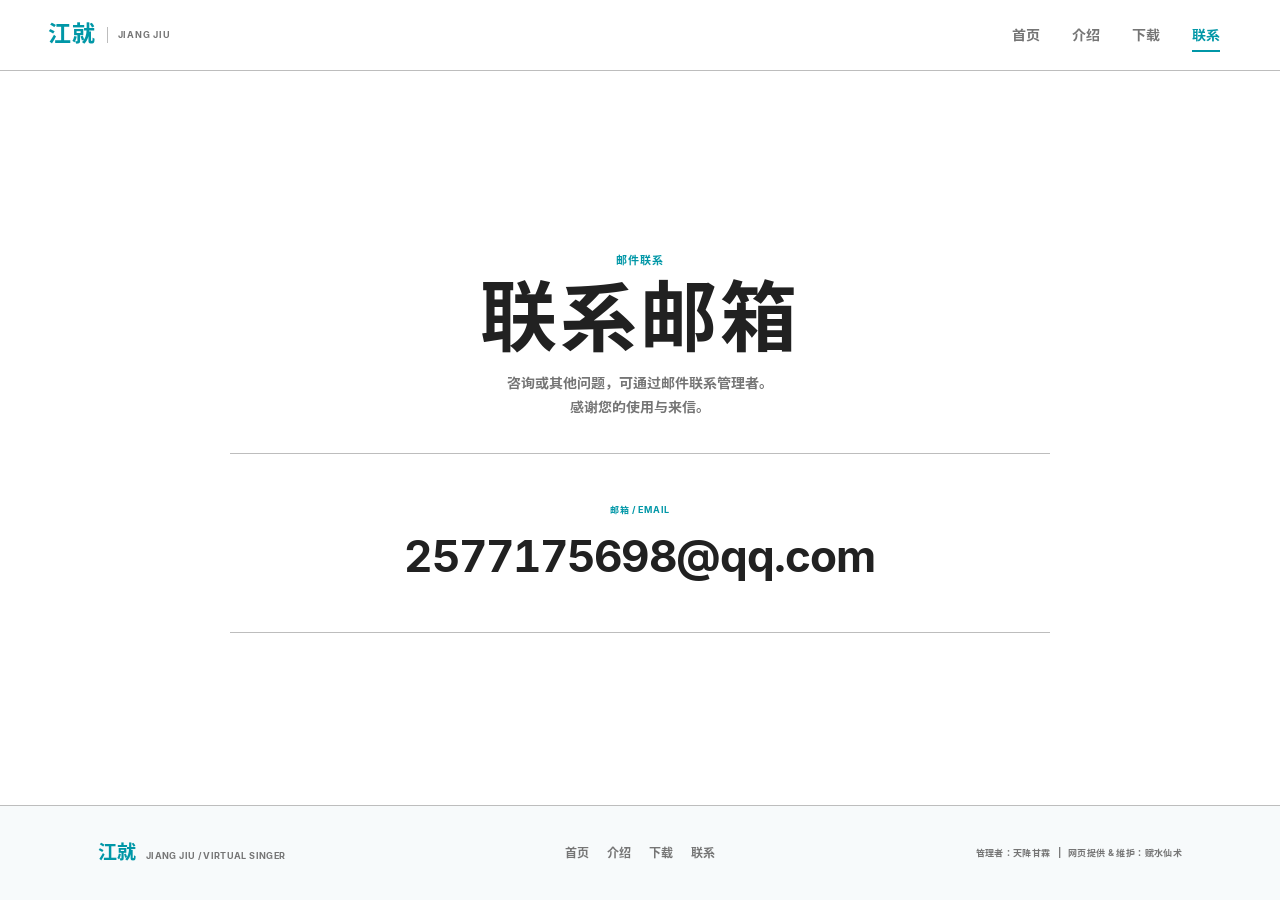
<file: contact.html>
<!doctype html>
<html lang="zh-CN">
<head>
  <meta charset="UTF-8">
  <meta name="viewport" content="width=device-width, initial-scale=1.0">
  <meta name="description" content="通过邮箱联系江就制作组。">
  <meta name="theme-color" content="#00bcd4">
  <title>江就｜联系</title>
  <link rel="icon" href="favicon.svg" type="image/svg+xml">
  <link rel="stylesheet" href="style.css">
</head>
<body class="contact-view">
  <div id="app" class="page-shell" v-cloak>
    <site-header active="contact"></site-header>

    <main>
      <section class="section contact-page">
        <div class="container">
          <div class="contact-feature">
            <div class="contact-feature-copy">
              <p class="eyebrow">邮件联系</p>
              <h1>联系邮箱</h1>
              <p class="contact-message">咨询或其他问题，可通过邮件联系管理者。<br>感谢您的使用与来信。</p>
            </div>

            <div class="contact-email-panel">
              <span>邮箱 / EMAIL</span>
              <strong>2577175698@qq.com</strong>
            </div>
          </div>
        </div>
      </section>
    </main>

    <site-footer></site-footer>

    <transition name="toast">
      <div v-if="toast" class="toast" role="status">{{ toast }}</div>
    </transition>
  </div>

  <script src="vendor/vue.global.prod.js"></script>
  <script src="app.js"></script>
  <script>
    JiangJiuApp({}).mount("#app");
  </script>
</body>
</html>
</file>
<file: style.css>
@font-face {
  font-family: "Sarasa Ui CL";
  src: url("font/SarasaUiCL-Bold.ttf") format("truetype");
  font-weight: 100 900;
  font-style: normal;
  font-display: swap;
}

:root {
  --primary-dark: #0097a7;
  --primary-light: #b2ebf2;
  --primary: #00bcd4;
  --on-primary: #ffffff;
  --accent: #607d8b;
  --text-primary: #212121;
  --text-secondary: #757575;
  --divider: #bdbdbd;
  --white: #ffffff;
  --canvas: #f7fafb;
  --page-width: 1180px;
  --page-padding: clamp(20px, 4vw, 48px);
  --header-height: 70px;
  --radius: 12px;
  --transition: 160ms ease;
  --font-family: "Sarasa Ui CL", "Microsoft YaHei", sans-serif;
}

*,
*::before,
*::after {
  box-sizing: border-box;
}

html {
  scroll-behavior: smooth;
}

body {
  margin: 0;
  min-width: 320px;
  color: var(--text-primary);
  background: var(--white);
  font-family: var(--font-family);
  font-size: 16px;
  line-height: 1.7;
  -webkit-font-smoothing: antialiased;
  text-rendering: optimizeLegibility;
}

html body,
html body * {
  font-family: var(--font-family) !important;
}

button,
input,
textarea,
select {
  color: inherit;
  font: inherit;
}

button {
  border: 0;
}

a {
  color: inherit;
  text-decoration: none;
}

img {
  display: block;
  max-width: 100%;
}

p,
h1,
h2,
h3,
h4 {
  margin-top: 0;
}

::selection {
  color: var(--text-primary);
  background: var(--primary-light);
}

:focus-visible {
  outline: 2px solid var(--primary-dark);
  outline-offset: 3px;
}

[v-cloak] {
  display: none !important;
}

.page-shell {
  display: flex;
  min-height: 100vh;
  flex-direction: column;
}

.page-shell > main {
  flex: 1;
}

.container {
  width: min(100%, var(--page-width));
  margin-inline: auto;
  padding-inline: var(--page-padding);
}

.section {
  padding-block: 70px;
}

.section-sm {
  padding-block: 44px;
}

.section-line {
  border-top: 1px solid var(--divider);
}

.section-heading {
  margin-bottom: 10px;
  font-size: clamp(1.9rem, 3.2vw, 2.75rem);
  font-weight: 700;
  letter-spacing: -0.04em;
  line-height: 1.3;
}

.section-description {
  max-width: 600px;
  margin-bottom: 0;
  color: var(--text-secondary);
  font-size: 14px;
}

.eyebrow {
  margin-bottom: 10px;
  color: var(--primary-dark);
  font-family: "SFMono-Regular", Consolas, monospace;
  font-size: 11px;
  font-weight: 700;
  letter-spacing: 0.08em;
}

.section-top {
  display: flex;
  align-items: flex-end;
  justify-content: space-between;
  gap: 32px;
  margin-bottom: 26px;
}

.section-top .section-heading {
  margin-bottom: 0;
}

.muted {
  color: var(--text-secondary);
}

.sr-only {
  position: absolute;
  width: 1px;
  height: 1px;
  margin: -1px;
  padding: 0;
  overflow: hidden;
  clip: rect(0, 0, 0, 0);
  white-space: nowrap;
  border: 0;
}

/* Header */
.site-header {
  position: sticky;
  top: 0;
  z-index: 50;
  border-bottom: 1px solid var(--divider);
  background: rgba(255, 255, 255, 0.94);
  backdrop-filter: blur(10px);
}

.header-inner {
  display: grid;
  grid-template-columns: 1fr auto;
  align-items: center;
  width: min(100%, 1280px);
  min-height: var(--header-height);
  margin-inline: auto;
  padding-inline: var(--page-padding);
}

.brand {
  display: inline-flex;
  align-items: center;
  justify-self: start;
  gap: 10px;
}

.brand-name {
  color: var(--primary-dark);
  font-family: "Songti SC", "STSong", serif;
  font-size: 23px;
  font-weight: 700;
  letter-spacing: 0.06em;
}

.brand-en {
  padding-left: 10px;
  border-left: 1px solid var(--divider);
  color: var(--text-secondary);
  font-family: "SFMono-Regular", Consolas, monospace;
  font-size: 9px;
  letter-spacing: 0.08em;
}

.main-nav {
  display: flex;
  align-items: center;
  justify-self: end;
  gap: 8px;
}

.nav-link {
  position: relative;
  padding: 8px 12px;
  color: var(--text-secondary);
  font-size: 14px;
  transition: color var(--transition);
}

.nav-link::after {
  position: absolute;
  right: 12px;
  bottom: 3px;
  left: 12px;
  height: 2px;
  background: var(--primary-dark);
  content: "";
  transform: scaleX(0);
  transform-origin: left;
  transition: transform var(--transition);
}

.nav-link:hover {
  color: var(--text-primary);
}

.nav-link.is-active {
  color: var(--primary-dark);
  font-weight: 600;
}

.nav-link.is-active::after,
.nav-link:hover::after {
  transform: scaleX(1);
}

.menu-toggle {
  display: none;
  justify-self: end;
  padding: 7px;
  background: transparent;
}

.menu-toggle span {
  margin-right: 7px;
  font-size: 13px;
}

.menu-toggle i {
  display: block;
  width: 19px;
  height: 1px;
  margin-block: 5px;
  background: var(--text-primary);
  transition: transform var(--transition);
}

.menu-is-open .menu-toggle i:first-of-type {
  transform: translateY(3px) rotate(45deg);
}

.menu-is-open .menu-toggle i:last-of-type {
  transform: translateY(-3px) rotate(-45deg);
}

/* Actions */
.btn {
  display: inline-flex;
  min-height: 44px;
  align-items: center;
  justify-content: center;
  gap: 9px;
  padding: 9px 18px;
  border: 1px solid var(--primary-dark);
  border-radius: 7px;
  color: var(--on-primary);
  background: var(--primary-dark);
  font-size: 14px;
  font-weight: 600;
  transition: background-color var(--transition), border-color var(--transition), box-shadow var(--transition);
}

.btn:hover {
  border-color: var(--accent);
  background: var(--accent);
  box-shadow: 0 5px 14px rgba(33, 33, 33, 0.1);
}

.btn-outline {
  color: var(--primary-dark);
  background: transparent;
}

.btn-outline:hover {
  color: var(--on-primary);
}

.btn-soft {
  border-color: var(--primary-light);
  color: var(--primary-dark);
  background: var(--primary-light);
}

.btn-soft:hover {
  border-color: var(--primary);
  color: var(--on-primary);
  background: var(--primary);
}

.text-link {
  display: inline-flex;
  align-items: center;
  gap: 6px;
  color: var(--primary-dark);
  font-size: 13px;
  font-weight: 600;
}

.text-link span {
  transition: transform var(--transition);
}

.text-link:hover span {
  transform: translateX(3px);
}

/* Home section indicator */
.section-dots {
  position: fixed;
  top: 50%;
  right: clamp(8px, 1.4vw, 20px);
  z-index: 20;
  display: grid;
  gap: 13px;
  transform: translateY(-50%);
}

.section-dot {
  position: relative;
  display: grid;
  width: 22px;
  height: 22px;
  place-items: center;
}

.section-dot::before {
  width: 7px;
  height: 7px;
  border: 1px solid var(--text-secondary);
  border-radius: 50%;
  background: transparent;
  content: "";
  transition: background-color var(--transition), border-color var(--transition), transform var(--transition);
}

.section-dot.is-active::before {
  border-color: var(--primary-dark);
  background: var(--primary-dark);
  transform: scale(1.18);
}

.section-dot span {
  position: absolute;
  right: 28px;
  visibility: hidden;
  padding: 3px 7px;
  border-radius: 3px;
  color: var(--on-primary);
  background: var(--text-primary);
  font-size: 10px;
  line-height: 1.4;
  opacity: 0;
  white-space: nowrap;
  transition: opacity var(--transition), visibility var(--transition);
}

.section-dot:hover span {
  visibility: visible;
  opacity: 1;
}

/* Home */
.home-hero {
  padding-block: 34px 78px;
}

.hero-masthead {
  display: flex;
  justify-content: space-between;
  gap: 24px;
  margin-bottom: 56px;
  padding-bottom: 12px;
  border-bottom: 1px solid var(--divider);
  color: var(--text-secondary);
  font-family: "SFMono-Regular", Consolas, monospace;
  font-size: 9px;
  letter-spacing: 0.1em;
}

.hero-layout {
  display: grid;
  grid-template-columns: minmax(360px, 0.94fr) minmax(0, 1.06fr);
  gap: clamp(52px, 7vw, 96px);
  align-items: end;
}

.hero-figure {
  margin: 0;
}

.hero-figure img {
  width: 100%;
  aspect-ratio: 3 / 4;
  object-fit: cover;
}

.hero-figure figcaption {
  display: flex;
  justify-content: space-between;
  gap: 20px;
  margin-top: 8px;
  padding-top: 10px;
  border-top: 1px solid var(--divider);
  color: var(--text-secondary);
  font-family: "SFMono-Regular", Consolas, monospace;
  font-size: 9px;
  letter-spacing: 0.06em;
}

.hero-copy {
  padding: 20px 0 14px;
}

.hero-copy h1 {
  margin-bottom: 16px;
  font-family: "Songti SC", "STSong", serif;
  font-size: clamp(4.8rem, 8.2vw, 7.4rem);
  font-weight: 700;
  letter-spacing: 0.05em;
  line-height: 0.94;
}

.hero-lead {
  margin-bottom: 14px;
  color: var(--text-primary);
  font-size: clamp(1.1rem, 1.8vw, 1.35rem);
  font-weight: 600;
}

.hero-description {
  max-width: 540px;
  margin-bottom: 26px;
  color: var(--text-secondary);
  font-size: 15px;
  line-height: 1.9;
}

.hero-actions {
  display: flex;
  flex-wrap: wrap;
  gap: 10px;
  margin-bottom: 36px;
}

.hero-stats {
  display: grid;
  grid-template-columns: repeat(3, 1fr);
  gap: 20px;
  max-width: 540px;
  margin: 0;
  padding-top: 20px;
  border-top: 1px solid var(--divider);
}

.hero-stats div {
  min-width: 0;
}

.hero-stats dt {
  margin-bottom: 3px;
  color: var(--text-secondary);
  font-size: 11px;
}

.hero-stats dd {
  margin: 0;
  font-size: 13px;
  font-weight: 600;
}

/* Home voicebank index */
.library-header {
  display: flex;
  align-items: flex-end;
  justify-content: space-between;
  gap: 40px;
  margin-bottom: 30px;
}

.library-header .section-description {
  margin-top: 10px;
}

.library-list {
  border-top: 1px solid var(--divider);
}

.library-row {
  display: grid;
  grid-template-columns: 42px 68px minmax(0, 1fr) 92px 110px 88px 22px;
  gap: 18px;
  align-items: center;
  min-height: 86px;
  padding: 10px 8px;
  border-bottom: 1px solid var(--divider);
  transition: background-color var(--transition);
}

.library-row:hover {
  background: var(--canvas);
}

.library-index,
.library-meta,
.library-size {
  color: var(--text-secondary);
  font-family: "SFMono-Regular", Consolas, monospace;
  font-size: 10px;
}

.library-avatar {
  display: grid;
  width: 68px;
  height: 68px;
  place-items: center;
}

.library-avatar img {
  width: 100%;
  height: 100%;
  object-fit: contain;
}

.library-name {
  min-width: 0;
}

.library-name strong {
  display: block;
  overflow: hidden;
  font-size: 15px;
  font-weight: 600;
  text-overflow: ellipsis;
  white-space: nowrap;
}

.library-name small {
  display: block;
  overflow: hidden;
  margin-top: 2px;
  color: var(--text-secondary);
  font-size: 11px;
  text-overflow: ellipsis;
  white-space: nowrap;
}

.library-arrow {
  display: grid;
  width: 22px;
  height: 22px;
  place-items: center;
  border-radius: 50%;
  color: var(--primary-dark);
  border: 1px solid var(--primary-light);
  font-size: 11px;
}

.view-more-row {
  display: flex;
  align-items: center;
  justify-content: space-between;
  gap: 24px;
  margin-top: 22px;
}

.view-more-row > span {
  color: var(--text-secondary);
  font-size: 11px;
}

.usage-layout {
  display: grid;
  grid-template-columns: minmax(240px, 0.58fr) minmax(0, 1.42fr);
  gap: clamp(50px, 9vw, 140px);
  align-items: start;
}

.usage-rules {
  margin: 0;
  padding: 0;
  border-top: 1px solid var(--divider);
  counter-reset: usage;
  list-style: none;
}

.usage-rules li {
  display: grid;
  grid-template-columns: 32px minmax(0, 1fr);
  gap: 14px;
  padding: 13px 0;
  border-bottom: 1px solid var(--divider);
  color: var(--text-secondary);
  font-size: 13px;
  counter-increment: usage;
}

.usage-rules li::before {
  color: var(--primary-dark);
  content: "0" counter(usage);
  font-family: "SFMono-Regular", Consolas, monospace;
  font-size: 10px;
  font-weight: 700;
}

/* Release */
.work-panel {
  display: grid;
  grid-template-columns: 300px minmax(0, 1fr);
  overflow: hidden;
  border: 1px solid var(--divider);
  border-radius: var(--radius);
}

.work-cover {
  display: flex;
  min-height: 340px;
  flex-direction: column;
  justify-content: space-between;
  padding: 24px;
  color: var(--on-primary);
  background: var(--primary-dark);
}

.work-cover span {
  color: rgba(255, 255, 255, 0.72);
  font-size: 10px;
  letter-spacing: 0.08em;
}

.work-cover strong {
  font-family: "Songti SC", "STSong", serif;
  font-size: 31px;
  line-height: 1.4;
}

.work-cover small {
  color: rgba(255, 255, 255, 0.72);
  font-size: 11px;
}

.work-content {
  padding: 28px;
  background: var(--white);
}

.work-content-header {
  display: flex;
  align-items: flex-start;
  justify-content: space-between;
  gap: 24px;
  margin-bottom: 16px;
}

.work-content-header h3 {
  margin-bottom: 3px;
  font-size: 25px;
}

.work-content-header p {
  margin: 0;
  color: var(--text-secondary);
  font-size: 12px;
}

.work-date {
  color: var(--text-secondary);
  font-size: 11px;
}

.track-list {
  margin: 0;
  padding: 0;
  border-top: 1px solid var(--divider);
  list-style: none;
}

.track-button {
  display: grid;
  grid-template-columns: 26px minmax(0, 1fr) auto auto;
  gap: 12px;
  align-items: center;
  width: 100%;
  padding: 12px 4px;
  border-bottom: 1px solid var(--divider);
  background: transparent;
  text-align: left;
  transition: background-color var(--transition);
}

.track-button:hover {
  background: var(--canvas);
}

.track-number,
.track-duration {
  color: var(--text-secondary);
  font-size: 11px;
}

.track-name {
  font-size: 13px;
  font-weight: 600;
}

.track-icon {
  display: grid;
  width: 24px;
  height: 24px;
  place-items: center;
  border: 1px solid var(--primary-dark);
  border-radius: 50%;
  color: var(--primary-dark);
  font-size: 8px;
}

.about-preview {
  display: grid;
  grid-template-columns: minmax(0, 0.85fr) minmax(0, 1.15fr);
  gap: 70px;
}

.about-preview-copy p {
  color: var(--text-secondary);
  font-size: 14px;
  line-height: 1.9;
}

.about-preview-copy .text-link {
  margin-top: 8px;
}

.editorial-statement {
  display: grid;
  grid-template-columns: minmax(0, 0.92fr) minmax(0, 1.08fr);
  gap: clamp(50px, 9vw, 130px);
  align-items: start;
}

.editorial-statement > div:last-child {
  padding-top: 28px;
}

.editorial-statement > div:last-child p {
  max-width: 610px;
  color: var(--text-secondary);
  font-size: 14px;
  line-height: 1.9;
}

/* Page headings */
.page-heading {
  padding-block: 54px 42px;
  border-bottom: 1px solid var(--divider);
  background: var(--canvas);
}

.page-heading-grid {
  display: grid;
  grid-template-columns: minmax(0, 1fr) minmax(280px, 0.46fr);
  gap: 56px;
  align-items: end;
}

.page-title {
  margin-bottom: 0;
  font-size: clamp(3rem, 5.6vw, 4.8rem);
  font-weight: 700;
  letter-spacing: -0.055em;
  line-height: 1.1;
}

.page-title span {
  display: block;
  margin-top: 8px;
  color: var(--primary-dark);
  font-family: "SFMono-Regular", Consolas, monospace;
  font-size: 12px;
  font-weight: 600;
  letter-spacing: 0.1em;
  line-height: 1.5;
}

.page-intro {
  margin-bottom: 0;
  color: var(--text-secondary);
  font-size: 14px;
  line-height: 1.85;
}

/* About */
.about-page {
  padding-top: 74px;
}

.profile-section {
  display: grid;
  grid-template-columns: minmax(320px, 0.72fr) minmax(0, 1.28fr);
  gap: clamp(36px, 6vw, 72px);
  align-items: center;
}

.profile-art {
  padding: 0;
}

.portrait-carousel {
  width: 100%;
  outline: none;
}

.portrait-carousel:focus-visible .carousel-stage {
  outline: 2px solid var(--primary-dark);
  outline-offset: 3px;
}

.carousel-stage {
  position: relative;
  width: 100%;
  aspect-ratio: 4 / 5;
  overflow: hidden;
}

.carousel-stage img {
  position: absolute;
  inset: 0;
  width: 100%;
  height: 100%;
  object-fit: contain;
}

.carousel-fade-enter-active,
.carousel-fade-leave-active {
  transition: opacity 180ms ease;
}

.carousel-fade-enter-from,
.carousel-fade-leave-to {
  opacity: 0;
}

.carousel-caption {
  display: flex;
  align-items: flex-end;
  justify-content: space-between;
  gap: 20px;
  padding: 11px 0;
  border-top: 1px solid var(--divider);
  border-bottom: 1px solid var(--divider);
}

.carousel-caption strong,
.carousel-caption span {
  display: block;
}

.carousel-caption strong {
  font-size: 13px;
  font-weight: 600;
}

.carousel-caption div span {
  margin-top: 1px;
  color: var(--text-secondary);
  font-size: 10px;
}

.carousel-caption > span {
  color: var(--text-secondary);
  font-family: "SFMono-Regular", Consolas, monospace;
  font-size: 10px;
}

.carousel-controls {
  display: flex;
  align-items: center;
  justify-content: center;
  gap: 20px;
  padding-top: 12px;
}

.carousel-dots {
  display: flex;
  align-items: center;
  gap: 6px;
}

.carousel-dots button {
  display: grid;
  width: 18px;
  height: 18px;
  padding: 0;
  place-items: center;
  background: transparent;
}

.carousel-dots button::before {
  width: 6px;
  height: 6px;
  border: 1px solid var(--text-secondary);
  border-radius: 50%;
  content: "";
  transition: background-color var(--transition), border-color var(--transition);
}

.carousel-dots button.is-active::before {
  border-color: var(--primary-dark);
  background: var(--primary-dark);
}

.carousel-arrow {
  position: absolute;
  top: 50%;
  z-index: 2;
  display: grid;
  width: 42px;
  height: 48px;
  place-items: center;
  border: 0;
  border-radius: 0;
  color: var(--text-primary);
  background: transparent;
  font-family: "SFMono-Regular", Consolas, monospace;
  font-size: 24px;
  transform: translateY(-50%);
  transition: color var(--transition), opacity var(--transition), transform var(--transition);
}

.carousel-arrow:hover {
  color: var(--primary-dark);
  opacity: 0.72;
}

.carousel-arrow-prev {
  left: 10px;
}

.carousel-arrow-next {
  right: 10px;
}

.profile-copy h2 {
  margin-bottom: 14px;
  font-size: 30px;
}

.profile-copy h1 {
  margin-bottom: 6px;
  font-family: "Songti SC", "STSong", serif;
  font-size: clamp(3.6rem, 6vw, 5.4rem);
  letter-spacing: 0.04em;
  line-height: 1;
}

.profile-role {
  margin-bottom: 20px;
  color: var(--primary-dark);
  font-size: 13px;
  font-weight: 600;
}

.profile-copy p {
  margin-bottom: 14px;
  color: var(--text-secondary);
  font-size: 14px;
  line-height: 1.9;
}

.profile-tags {
  display: flex;
  flex-wrap: wrap;
  gap: 7px;
  margin-top: 18px;
}

.profile-tags span {
  padding: 4px 9px;
  border: 1px solid var(--divider);
  border-radius: 999px;
  color: var(--accent);
  font-size: 11px;
}

.character-facts {
  display: grid;
  grid-template-columns: repeat(3, 1fr);
  margin: 24px 0;
  border-top: 1px solid var(--divider);
}

.character-facts div {
  padding: 11px 18px 11px 0;
  border-bottom: 1px solid var(--divider);
}

.character-facts dt {
  margin-bottom: 3px;
  color: var(--text-secondary);
  font-family: "SFMono-Regular", Consolas, monospace;
  font-size: 9px;
  letter-spacing: 0.05em;
}

.character-facts dd {
  margin: 0;
  font-family: "Songti SC", "STSong", serif;
  font-size: 16px;
  font-weight: 600;
}

.character-facts s {
  color: var(--text-secondary);
  font-size: 11px;
  font-weight: 400;
}

.info-grid {
  display: grid;
  grid-template-columns: repeat(3, 1fr);
  gap: 14px;
}

.info-card {
  min-height: 170px;
  padding: 22px;
  border: 1px solid var(--divider);
  border-radius: var(--radius);
}

.info-card span {
  display: block;
  margin-bottom: 28px;
  color: var(--primary-dark);
  font-size: 10px;
  font-weight: 700;
}

.info-card h3 {
  margin-bottom: 8px;
  font-size: 17px;
}

.info-card p {
  margin: 0;
  color: var(--text-secondary);
  font-size: 13px;
  line-height: 1.75;
}

.detail-section {
  display: grid;
  grid-template-columns: 220px minmax(0, 1fr);
  gap: 56px;
}

.detail-list {
  border-top: 1px solid var(--divider);
}

.detail-row {
  display: grid;
  grid-template-columns: 150px minmax(0, 1fr);
  gap: 24px;
  padding: 14px 0;
  border-bottom: 1px solid var(--divider);
  font-size: 13px;
}

.detail-row span {
  color: var(--text-secondary);
}

.detail-row strong {
  font-weight: 500;
}

/* Download cards */
.download-page {
  padding-top: 44px;
}

.filter-bar {
  display: flex;
  align-items: center;
  gap: 6px;
  margin-bottom: 28px;
  padding-bottom: 14px;
  border-bottom: 1px solid var(--divider);
}

.filter-button {
  padding: 7px 12px;
  border-radius: 5px;
  color: var(--text-secondary);
  background: transparent;
  font-size: 12px;
  transition: color var(--transition), background-color var(--transition);
}

.filter-button:hover {
  color: var(--text-primary);
  background: var(--canvas);
}

.filter-button.is-active {
  color: var(--primary-dark);
  background: rgba(178, 235, 242, 0.52);
  font-weight: 600;
}

.filter-count {
  margin-left: auto;
  color: var(--text-secondary);
  font-size: 10px;
}

.voicebank-grid {
  display: grid;
  grid-template-columns: repeat(2, minmax(0, 1fr));
  gap: 22px;
}

.voicebank-card {
  position: relative;
  display: grid;
  grid-template-columns: 138px minmax(0, 1fr);
  gap: 18px;
  min-width: 0;
  padding: 16px;
  overflow: visible;
  border: 0;
  border-radius: 16px;
  background: var(--white);
  box-shadow: 0 8px 28px rgba(33, 33, 33, 0.045);
  transition: background-color var(--transition), box-shadow var(--transition), transform var(--transition);
}

.voicebank-card:hover {
  background: linear-gradient(135deg, var(--white), rgba(178, 235, 242, 0.16));
  box-shadow: 0 12px 34px rgba(0, 151, 167, 0.1);
  transform: translateY(-2px);
  z-index: 2;
}

.voicebank-cover {
  position: relative;
  display: grid;
  width: 100%;
  min-height: 180px;
  place-items: center;
  overflow: hidden;
  padding: 0;
  background: var(--white);
}

.voicebank-cover img {
  width: 100%;
  height: 100%;
  object-fit: contain;
}

.voicebank-badge {
  position: absolute;
  top: 8px;
  left: 8px;
  padding: 3px 6px;
  border-radius: 3px;
  color: var(--primary-dark);
  background: rgba(255, 255, 255, 0.9);
  font-family: "SFMono-Regular", Consolas, monospace;
  font-size: 8px;
  font-weight: 700;
  letter-spacing: 0.06em;
}

.voicebank-body {
  display: flex;
  flex: 1;
  flex-direction: column;
  padding: 2px 2px 0;
}

.voicebank-topline {
  display: flex;
  align-items: center;
  justify-content: space-between;
  gap: 20px;
  margin-bottom: 10px;
  color: var(--text-secondary);
  font-size: 10px;
}

.voicebank-topline span:first-child {
  color: var(--primary-dark);
  font-weight: 700;
}

.voicebank-body h2 {
  margin-bottom: 8px;
  font-size: 20px;
  letter-spacing: -0.03em;
}

.voicebank-body > p {
  margin-bottom: 14px;
  color: var(--text-secondary);
  font-size: 13px;
  line-height: 1.75;
}

.voicebank-specs {
  display: grid;
  grid-template-columns: 1fr 1fr;
  margin: auto 0 18px;
  border-top: 1px solid var(--divider);
  border-left: 1px solid var(--divider);
}

.voicebank-spec {
  padding: 10px;
  border-right: 1px solid var(--divider);
  border-bottom: 1px solid var(--divider);
}

.voicebank-spec span {
  display: block;
  margin-bottom: 2px;
  color: var(--text-secondary);
  font-size: 10px;
}

.voicebank-spec strong {
  font-size: 12px;
  font-weight: 600;
}

.voicebank-footer {
  display: flex;
  align-items: center;
  justify-content: space-between;
  gap: 18px;
  margin-top: auto;
  padding-top: 12px;
  border-top: 1px solid rgba(189, 189, 189, 0.48);
}

.voicebank-footer > span {
  color: var(--text-secondary);
  font-size: 11px;
}

.download-action {
  display: inline-flex;
  align-items: center;
  gap: 6px;
  color: var(--primary-dark);
  font-size: 12px;
  font-weight: 600;
}

.download-action span {
  transition: transform var(--transition);
}

.download-action:hover span {
  transform: translateY(2px);
}

/* Circular voicebank download button */
.Btn {
  position: relative;
  display: flex;
  width: 36px;
  height: 36px;
  flex: 0 0 36px;
  flex-direction: column;
  align-items: center;
  justify-content: center;
  border: none;
  border-radius: 50%;
  background-color: var(--canvas);
  box-shadow: none;
  cursor: pointer;
  transition-duration: 0.3s;
}

.Btn .svgIcon {
  width: 13px;
  height: 13px;
  fill: var(--primary-dark);
}

.Btn .icon2 {
  width: 14px;
  height: 4px;
  border-right: 1.5px solid var(--primary-dark);
  border-bottom: 1.5px solid var(--primary-dark);
  border-left: 1.5px solid var(--primary-dark);
}

.Btn .tooltip {
  position: absolute;
  right: 50%;
  bottom: calc(100% + 11px);
  display: flex;
  align-items: center;
  justify-content: center;
  padding: 5px 10px;
  border-radius: 5px;
  color: var(--on-primary);
  background-color: var(--accent);
  font-size: 11px;
  letter-spacing: 0.5px;
  opacity: 0;
  pointer-events: none;
  transform: translate(50%, 4px);
  transition-duration: 0.2s;
  white-space: nowrap;
  z-index: 5;
}

.Btn .tooltip::before {
  position: absolute;
  bottom: -5px;
  left: 50%;
  width: 10px;
  height: 10px;
  background-color: var(--accent);
  content: "";
  transform: translateX(-50%) rotate(45deg);
  transition-duration: 0.3s;
}

.Btn:hover .tooltip {
  opacity: 1;
  transform: translate(50%, 0);
  transition-duration: 0.3s;
}

.Btn:hover {
  background-color: var(--primary-dark);
  transition-duration: 0.3s;
}

.Btn:hover .icon2 {
  border-right-color: var(--on-primary);
  border-bottom-color: var(--on-primary);
  border-left-color: var(--on-primary);
}

.Btn:hover .svgIcon {
  fill: var(--on-primary);
  animation: slide-in-top 0.6s cubic-bezier(0.25, 0.46, 0.45, 0.94) both;
}

@keyframes slide-in-top {
  0% {
    opacity: 0;
    transform: translateY(-10px);
  }

  100% {
    opacity: 1;
    transform: translateY(0);
  }
}

@media (hover: none) {
  .Btn .tooltip {
    display: none;
  }
}

/* Download agreement */
body.modal-open {
  overflow: hidden;
}

.modal-overlay {
  position: fixed;
  inset: 0;
  z-index: 200;
  display: grid;
  place-items: center;
  padding: 20px;
  background: rgba(33, 33, 33, 0.42);
  backdrop-filter: blur(3px);
}

.license-modal {
  position: relative;
  width: min(100%, 580px);
  max-height: min(86vh, 760px);
  overflow-y: auto;
  padding: 28px;
  border: 1px solid var(--divider);
  border-radius: var(--radius);
  background: var(--white);
  box-shadow: 0 24px 64px rgba(33, 33, 33, 0.18);
}

.license-modal h2 {
  margin-bottom: 6px;
  font-size: 26px;
}

.modal-close {
  position: absolute;
  top: 13px;
  right: 14px;
  display: grid;
  width: 30px;
  height: 30px;
  place-items: center;
  border-radius: 50%;
  color: var(--text-secondary);
  background: transparent;
  font-size: 22px;
  line-height: 1;
}

.modal-close:hover {
  color: var(--text-primary);
  background: var(--canvas);
}

.modal-bank {
  margin-bottom: 18px;
  color: var(--text-secondary);
  font-size: 12px;
}

.modal-bank strong {
  color: var(--text-primary);
}

.modal-license-list {
  margin: 0;
  padding: 0 0 0 20px;
  color: var(--text-secondary);
  font-size: 13px;
  line-height: 1.8;
}

.license-check {
  display: flex;
  align-items: flex-start;
  gap: 9px;
  margin-top: 20px;
  padding-top: 16px;
  border-top: 1px solid var(--divider);
  font-size: 13px;
  cursor: pointer;
}

.license-check input {
  width: 16px;
  height: 16px;
  margin: 3px 0 0;
  accent-color: var(--primary-dark);
}

.modal-actions {
  display: flex;
  justify-content: flex-end;
  gap: 9px;
  margin-top: 22px;
}

.modal-actions .btn:disabled {
  border-color: var(--divider);
  color: var(--text-secondary);
  background: var(--divider);
  box-shadow: none;
  cursor: not-allowed;
}

.modal-enter-active,
.modal-leave-active {
  transition: opacity 160ms ease;
}

.modal-enter-active .license-modal,
.modal-leave-active .license-modal {
  transition: transform 160ms ease;
}

.modal-enter-from,
.modal-leave-to {
  opacity: 0;
}

.modal-enter-from .license-modal,
.modal-leave-to .license-modal {
  transform: translateY(8px);
}

/* Contact directory */
.contact-page {
  padding-block: 78px;
}

.contact-view .page-shell {
  display: flex;
  min-height: 100svh;
  flex-direction: column;
}

.contact-view main {
  display: flex;
  flex: 1;
}

.contact-view .contact-page {
  display: flex;
  width: 100%;
  align-items: center;
}

.contact-view .site-footer {
  margin-top: 0;
}

.contact-feature {
  display: grid;
  grid-template-columns: minmax(0, 1fr);
  gap: 34px;
  width: min(100%, 820px);
  margin-inline: auto;
  padding-block: 32px;
}

.contact-feature-copy {
  padding-top: 8px;
  text-align: center;
}

.contact-feature-copy h1 {
  margin-bottom: 14px;
  font-size: clamp(3.6rem, 6vw, 5.5rem);
  letter-spacing: 0.04em;
  line-height: 1;
}

.contact-feature-copy .contact-message {
  max-width: 410px;
  margin: 0 auto;
  color: var(--text-secondary);
  font-size: 14px;
  line-height: 1.7;
}

.contact-email-panel {
  display: flex;
  min-height: 180px;
  flex-direction: column;
  align-items: center;
  justify-content: center;
  gap: 12px;
  padding: 28px;
  border-top: 1px solid var(--divider);
  border-bottom: 1px solid var(--divider);
}

.contact-email-panel > span {
  color: var(--primary-dark);
  font-size: 9px;
  font-weight: 700;
  letter-spacing: 0.08em;
}

.contact-email-panel > strong {
  display: block;
  max-width: 100%;
  color: var(--text-primary);
  font-size: clamp(1.7rem, 3.4vw, 2.8rem);
  font-weight: 600;
  letter-spacing: -0.02em;
  line-height: 1.25;
  overflow-wrap: anywhere;
}

/* .contact-email-panel dl {
  display: grid;
  grid-template-columns: 1fr 1fr;
  gap: 24px;
  margin: 0;
  padding-top: 16px;
  border-top: 1px solid var(--divider);
}

.contact-email-panel dt {
  margin-bottom: 3px;
  color: var(--text-secondary);
  font-size: 10px;
}

.contact-email-panel dd {
  margin: 0;
  font-size: 13px;
  font-weight: 600;
} */

.license-panel {
  display: grid;
  grid-template-columns: 220px minmax(0, 1fr);
  gap: 44px;
  padding: 26px;
  border: 1px solid var(--divider);
  border-radius: var(--radius);
  background: var(--canvas);
}

.license-panel h2 {
  margin-bottom: 0;
  font-size: 24px;
}

.license-credit {
  margin: 18px 0 0;
  color: var(--text-secondary);
  font-size: 11px;
}

.license-panel ul {
  display: grid;
  gap: 8px;
  margin: 0;
  padding-left: 18px;
  color: var(--text-secondary);
  font-size: 13px;
}

.install-grid {
  display: grid;
  grid-template-columns: repeat(3, 1fr);
  border: 1px solid var(--divider);
  border-radius: var(--radius);
  overflow: hidden;
}

.install-card {
  min-height: 160px;
  padding: 22px;
}

.install-card + .install-card {
  border-left: 1px solid var(--divider);
}

.install-card span {
  color: var(--primary-dark);
  font-size: 11px;
  font-weight: 700;
}

.install-card h3 {
  margin: 22px 0 7px;
  font-size: 16px;
}

.install-card p {
  margin: 0;
  color: var(--text-secondary);
  font-size: 12px;
}

/* Contact */
.connect-grid {
  display: grid;
  grid-template-columns: minmax(0, 1.25fr) minmax(280px, 0.55fr);
  gap: 48px;
  align-items: start;
}

.connect-form {
  padding: 26px;
  border: 1px solid var(--divider);
  border-radius: var(--radius);
}

.form-grid {
  display: grid;
  grid-template-columns: 1fr 1fr;
  gap: 20px;
}

.form-field {
  display: flex;
  flex-direction: column;
  gap: 6px;
}

.form-field.full {
  grid-column: 1 / -1;
}

.form-field label {
  color: var(--text-secondary);
  font-size: 11px;
}

.form-field input,
.form-field textarea,
.form-field select {
  width: 100%;
  border: 1px solid var(--divider);
  border-radius: 6px;
  outline: none;
  background: var(--white);
  font-size: 14px;
  transition: border-color var(--transition), box-shadow var(--transition);
}

.form-field input,
.form-field select {
  min-height: 42px;
  padding: 0 11px;
}

.form-field textarea {
  min-height: 120px;
  padding: 10px 11px;
  resize: vertical;
}

.form-field input:focus,
.form-field textarea:focus,
.form-field select:focus {
  border-color: var(--primary-dark);
  box-shadow: 0 0 0 3px rgba(178, 235, 242, 0.72);
}

.form-field ::placeholder {
  color: #9b9b9b;
}

.form-bottom {
  display: flex;
  align-items: center;
  justify-content: space-between;
  gap: 18px;
  margin-top: 22px;
}

.form-bottom p {
  max-width: 380px;
  margin: 0;
  color: var(--text-secondary);
  font-size: 10px;
}

.form-error {
  margin: 14px 0 0;
  color: var(--primary-dark);
  font-size: 12px;
}

.form-success {
  display: grid;
  min-height: 360px;
  place-items: center;
  text-align: center;
}

.success-mark {
  display: grid;
  width: 48px;
  height: 48px;
  margin: 0 auto 16px;
  place-items: center;
  border-radius: 50%;
  color: var(--on-primary);
  background: var(--primary-dark);
  font-size: 20px;
}

.form-success h2 {
  margin-bottom: 8px;
  font-size: 26px;
}

.form-success p {
  max-width: 400px;
  margin: 0 auto 20px;
  color: var(--text-secondary);
  font-size: 13px;
}

.connect-aside {
  display: grid;
  gap: 14px;
}

.connect-card {
  padding: 20px;
  border: 1px solid var(--divider);
  border-radius: var(--radius);
}

.connect-card h3 {
  margin-bottom: 8px;
  font-size: 17px;
}

.connect-card p {
  margin-bottom: 12px;
  color: var(--text-secondary);
  font-size: 12px;
}

.connect-card > a {
  color: var(--primary-dark);
  font-size: 13px;
  font-weight: 600;
}

.social-links {
  display: grid;
  grid-template-columns: 1fr 1fr;
  gap: 8px;
  margin-top: 10px;
}

.social-links a {
  padding: 9px 10px;
  border: 1px solid var(--divider);
  border-radius: 6px;
  font-size: 12px;
  transition: border-color var(--transition), color var(--transition);
}

.social-links a:hover {
  border-color: var(--primary-dark);
  color: var(--primary-dark);
}

.faq-section {
  display: grid;
  grid-template-columns: 270px minmax(0, 1fr);
  gap: 52px;
}

.faq-list {
  border-top: 1px solid var(--divider);
}

.faq-item {
  border-bottom: 1px solid var(--divider);
}

.faq-question {
  display: flex;
  width: 100%;
  align-items: center;
  justify-content: space-between;
  gap: 20px;
  padding: 15px 3px;
  background: transparent;
  text-align: left;
  font-size: 14px;
  font-weight: 600;
}

.faq-question i {
  position: relative;
  width: 16px;
  height: 16px;
  flex: 0 0 auto;
}

.faq-question i::before,
.faq-question i::after {
  position: absolute;
  top: 50%;
  left: 50%;
  width: 10px;
  height: 1px;
  background: var(--text-primary);
  content: "";
  transform: translate(-50%, -50%);
  transition: transform var(--transition);
}

.faq-question i::after {
  transform: translate(-50%, -50%) rotate(90deg);
}

.faq-item.is-open .faq-question i::after {
  transform: translate(-50%, -50%);
}

.faq-answer-wrap {
  display: grid;
  grid-template-rows: 0fr;
  transition: grid-template-rows 200ms ease;
}

.faq-item.is-open .faq-answer-wrap {
  grid-template-rows: 1fr;
}

.faq-answer-inner {
  overflow: hidden;
}

.faq-answer-inner p {
  max-width: 680px;
  margin: 0;
  padding: 0 32px 16px 3px;
  color: var(--text-secondary);
  font-size: 13px;
}

/* Footer and toast */
.site-footer {
  margin-top: 48px;
  border-top: 1px solid var(--divider);
  background: var(--canvas);
}

.footer-inner {
  display: grid;
  grid-template-columns: 1fr auto 1fr;
  gap: 26px;
  align-items: center;
  width: min(100%, var(--page-width));
  min-height: 94px;
  margin-inline: auto;
  padding: 20px var(--page-padding);
}

.footer-brand {
  display: flex;
  align-items: baseline;
  gap: 10px;
}

.footer-brand strong {
  color: var(--primary-dark);
  font-family: "Songti SC", "STSong", serif;
  font-size: 19px;
}

.footer-brand span,
.footer-inner > .footer-meta {
  color: var(--text-secondary);
  font-size: 9px;
  letter-spacing: 0.04em;
}

.footer-inner > .footer-meta {
  display: flex;
  align-items: center;
  justify-content: flex-end;
  gap: 7px;
  margin: 0;
  text-align: right;
  white-space: nowrap;
}

.footer-nav {
  display: flex;
  gap: 18px;
}

.footer-nav a {
  color: var(--text-secondary);
  font-size: 12px;
}

.footer-nav a:hover {
  color: var(--primary-dark);
}

.toast {
  position: fixed;
  right: 22px;
  bottom: 22px;
  z-index: 100;
  display: flex;
  max-width: min(360px, calc(100vw - 40px));
  align-items: center;
  gap: 9px;
  padding: 10px 14px;
  border-radius: 7px;
  color: var(--on-primary);
  background: var(--text-primary);
  box-shadow: 0 7px 22px rgba(33, 33, 33, 0.16);
  font-size: 12px;
}

.toast::before {
  width: 6px;
  height: 6px;
  flex: 0 0 auto;
  border-radius: 50%;
  background: var(--primary-light);
  content: "";
}

.toast-enter-active,
.toast-leave-active {
  transition: opacity var(--transition), transform var(--transition);
}

.toast-enter-from,
.toast-leave-to {
  opacity: 0;
  transform: translateY(6px);
}

/* Responsive */
@media (max-width: 900px) {
  .header-inner {
    grid-template-columns: 1fr auto;
  }

  .menu-toggle {
    display: grid;
    grid-template-columns: auto 20px;
    grid-template-rows: 1fr 1fr;
    align-items: center;
    column-gap: 7px;
    width: 76px;
  }

  .menu-toggle span {
    grid-row: 1 / 3;
    grid-column: 1;
    margin: 0;
    text-align: right;
    white-space: nowrap;
  }

  .menu-toggle i {
    grid-column: 2;
    width: 20px;
    margin: 0;
  }

  .menu-toggle i:first-of-type {
    grid-row: 1;
    align-self: end;
    margin-bottom: 3px;
  }

  .menu-toggle i:last-of-type {
    grid-row: 2;
    align-self: start;
    margin-top: 3px;
  }

  .main-nav {
    position: absolute;
    top: calc(100% + 1px);
    right: var(--page-padding);
    left: var(--page-padding);
    display: grid;
    justify-self: stretch;
    gap: 2px;
    padding: 8px;
    visibility: hidden;
    border: 1px solid var(--divider);
    border-top: 0;
    border-radius: 0 0 var(--radius) var(--radius);
    background: var(--white);
    opacity: 0;
    transform: translateY(-5px);
    transition: opacity var(--transition), transform var(--transition), visibility var(--transition);
  }

  .menu-is-open .main-nav {
    visibility: visible;
    opacity: 1;
    transform: translateY(0);
  }

  .nav-link {
    padding: 10px 12px;
  }

  .nav-link::after {
    display: none;
  }

  .nav-link.is-active {
    background: rgba(178, 235, 242, 0.38);
  }

  .hero-layout,
  .profile-section,
  .page-heading-grid,
  .about-preview,
  .editorial-statement,
  .usage-layout,
  .contact-feature,
  .connect-grid,
  .faq-section {
    grid-template-columns: 1fr;
  }

  .hero-layout {
    gap: 36px;
  }

  .hero-figure {
    max-width: 480px;
  }

  .page-heading-grid {
    gap: 22px;
  }

  .library-row {
    grid-template-columns: 58px minmax(0, 1fr) 82px 22px;
  }

  .library-index,
  .library-meta {
    display: none;
  }

  .voicebank-grid {
    grid-template-columns: repeat(2, minmax(0, 1fr));
  }

  .voicebank-cover {
    height: auto;
    min-height: 190px;
  }

  .info-grid {
    grid-template-columns: 1fr;
  }

  .info-card {
    min-height: 0;
  }

  .info-card span {
    margin-bottom: 14px;
  }

  .contact-directory {
    grid-template-columns: minmax(0, 640px);
    justify-content: center;
  }

  .contact-feature {
    gap: 36px;
  }

  .faq-section {
    gap: 28px;
  }
}

@media (max-width: 760px) {
  .voicebank-grid {
    grid-template-columns: 1fr;
  }

  .Btn .tooltip {
    display: none;
  }

  .character-facts {
    grid-template-columns: 1fr 1fr;
  }
}

@media (max-width: 640px) {
  .section {
    padding-block: 52px;
  }

  .home-hero {
    padding-block: 34px 48px;
  }

  .hero-copy {
    order: -1;
  }

  .hero-copy h1 {
    font-size: 4.4rem;
  }

  .hero-lead {
    font-size: 17px;
  }

  .hero-actions {
    flex-direction: column;
  }

  .hero-actions .btn {
    width: 100%;
  }

  .hero-masthead {
    margin-bottom: 32px;
  }

  .hero-stats {
    gap: 10px;
  }

  .section-top {
    align-items: flex-start;
    flex-direction: column;
    gap: 12px;
  }

  .view-more-row {
    align-items: flex-start;
    flex-direction: column;
    gap: 12px;
  }

  .section-dots {
    right: 5px;
    gap: 10px;
  }

  .contact-directory {
    grid-template-columns: 1fr;
  }

  .contact-page {
    padding-block: 52px;
  }

  .contact-email-panel {
    min-height: 280px;
  }

  .contact-email-panel dl {
    grid-template-columns: 1fr;
    gap: 12px;
  }

  .library-header {
    align-items: flex-start;
    flex-direction: column;
    gap: 14px;
  }

  .filter-bar {
    flex-wrap: wrap;
  }

  .filter-count {
    width: 100%;
    margin-left: 0;
  }

  .voicebank-preview-grid,
  .work-panel,
  .detail-section,
  .license-panel {
    grid-template-columns: 1fr;
  }

  .compact-bank-card {
    grid-template-columns: 108px minmax(0, 1fr);
  }

  .work-cover {
    min-height: 230px;
  }

  .work-content {
    padding: 20px;
  }

  .work-content-header {
    flex-direction: column;
    gap: 6px;
  }

  .page-heading {
    padding-block: 40px 34px;
  }

  .page-title {
    font-size: 3rem;
  }

  .profile-section {
    gap: 28px;
  }

  .voicebank-grid {
    grid-template-columns: 1fr;
  }

  .voicebank-card {
    grid-template-columns: 118px minmax(0, 1fr);
  }

  .voicebank-cover {
    height: auto;
    min-height: 180px;
    padding: 8px;
  }

  .voicebank-body {
    padding: 18px;
  }

  .license-panel,
  .detail-section {
    gap: 24px;
  }

  .install-grid {
    grid-template-columns: 1fr;
  }

  .install-card {
    min-height: 0;
  }

  .install-card + .install-card {
    border-top: 1px solid var(--divider);
    border-left: 0;
  }

  .connect-form {
    padding: 18px;
  }

  .form-grid {
    grid-template-columns: 1fr;
  }

  .form-field.full {
    grid-column: auto;
  }

  .form-bottom {
    align-items: flex-start;
    flex-direction: column;
  }

  .form-bottom .btn {
    width: 100%;
  }

  .license-modal {
    padding: 22px 18px;
  }

  .modal-actions .btn {
    flex: 1;
  }

  .footer-inner {
    grid-template-columns: 1fr;
    gap: 12px;
    padding-block: 24px;
  }

  .footer-nav {
    flex-wrap: wrap;
    gap: 12px;
  }

  .footer-inner > .footer-meta {
    flex-wrap: wrap;
    justify-content: flex-start;
    text-align: left;
    white-space: normal;
  }

  .toast {
    right: 16px;
    bottom: 16px;
    left: 16px;
    max-width: none;
  }
}

@media (prefers-reduced-motion: reduce) {
  html {
    scroll-behavior: auto;
  }

  *,
  *::before,
  *::after {
    animation-duration: 0.01ms !important;
    animation-iteration-count: 1 !important;
    transition-duration: 0.01ms !important;
  }
}
</file>
